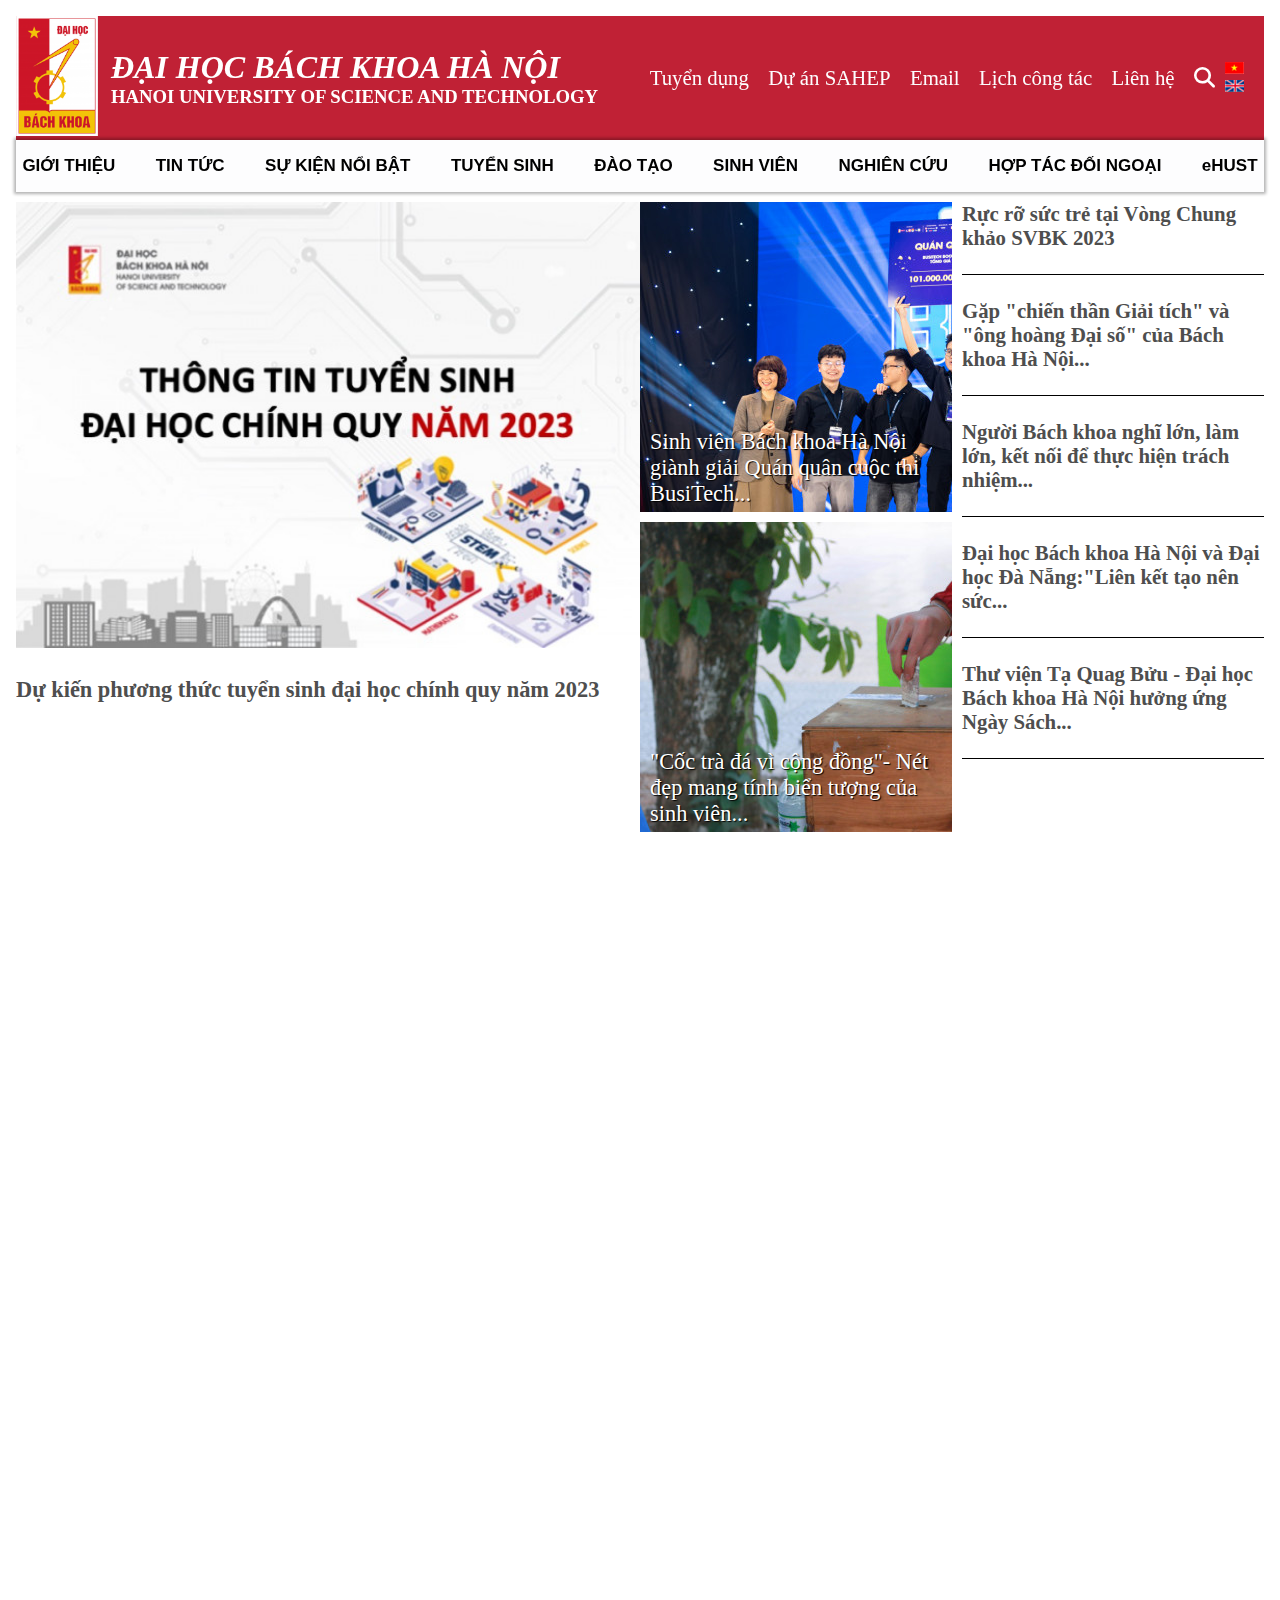
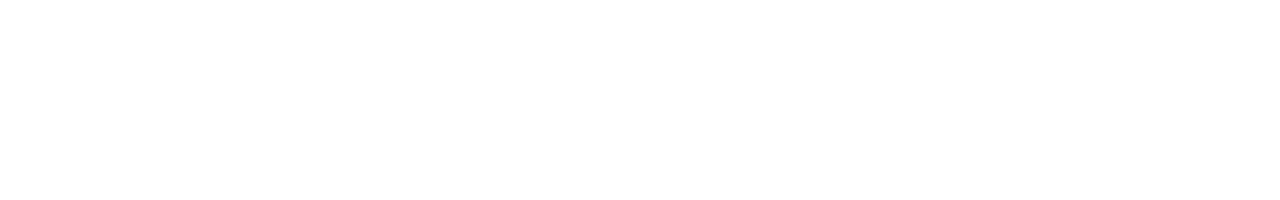
<file: index.html>
<!DOCTYPE html>
<html lang="en">
  <head>
    <meta charset="UTF-8" />
    <meta http-equiv="X-UA-Compatible" content="IE=edge" />
    <meta name="viewport" content="width=device-width, initial-scale=1.0" />
    <link rel="stylesheet" href="style.css" />
    <link
      rel="stylesheet"
      href="./fontawesome-free-6.4.0-web/css/fontawesome.css"
    />
    <link
      rel="stylesheet"
      href="./fontawesome-free-6.4.0-web/css/fontawesome.min.css"
    />
    <link rel="stylesheet" href="./fontawesome-free-6.4.0-web/css/solid.css" />
    <title>Đại học Bách khoa Hà Nội</title>
  </head>
  <body>
    <div id="container">
      <!-- HEADER -->
      <div class="tabbar">
        <div id="header">
          <!-- HEADER LEFT -->
          <div class="header-left">
            <div class="header-img">
              <img src="./IMG/logo-dhbk-1-02_130_191.png" alt="" />
            </div>
            <div class="header-text">
              <h1><i>đại học bách khoa hà nội</i></h1>
              <h3>hanoi university of science and technology</h3>
            </div>
          </div>
          <!-- END HEADER LEFT -->
          <!-- BEGIN HEADER RIGHT -->
          <div class="header-right">
            <div class="header-navigation">
              <div class="header-navigation-infor">
                <ul>
                  <li><a href="./contact.html">Tuyển dụng</a></li>
                  <li><a href="./contact.html">Dự án SAHEP</a></li>
                  <li><a href="./contact.html">Email</a></li>
                  <li><a href="./contact.html">Lịch công tác</a></li>
                  <li><a href="./contact.html">Liên hệ</a></li>
                  <i class="fa-solid fa-magnifying-glass"></i>
                </ul>
              </div>
              <div class="header-language">
                <img src="./IMG/vi (1).jpg" alt="" />
                <img src="./IMG/en.jpg" alt="" />
              </div>
            </div>
          </div>
          <!-- END HEADER RIGHT -->
        </div>
        <!-- END HEADER -->
        <!-- NAV -->
        <div id="nav">
          <ul>
            <li>GIỚI THIỆU</li>
            <li>TIN TỨC</li>
            <li>SỰ KIỆN NỔI BẬT</li>
            <li>TUYỂN SINH</li>
            <li>ĐÀO TẠO</li>
            <li>SINH VIÊN</li>
            <li>NGHIÊN CỨU</li>
            <li>HỢP TÁC ĐỐI NGOẠI</li>
            <li>eHUST</li>
          </ul>
      </div>
      </div>
      <!-- END NAV -->
      <!-- MAIN -->
      <div id="main">
        <!-- MAIN-WRAP -->
        <div class="main-wrap-banner">
          <!-- MAIN-LEFT -->
          <div class="main-left">
            <div class="main-left-banner">
              <img src="./IMG/template-tuyen-sinh-2023.jpg" alt="" />
              <p>Dự kiến phương thức tuyển sinh đại học chính quy năm 2023</p>
            </div>
          </div>
          <!-- END MAIN-LEFT -->
          <!--  MAIN-MIDDLE -->
          <div class="main-middle">
            <div class="main-middle-banner">
              <p class="img-top">
                Sinh viên Bách khoa Hà Nội giành giải Quán quân cuộc thi
                BusiTech...
              </p>
              <p class="img-bot">
                "Cốc trà đá vì cộng đồng"- Nét đẹp mang tính biển tượng của sinh
                viên...
              </p>
            </div>
          </div>
          <!-- END MAIN-MIDDLE -->
          <!-- MAIN-RIGHT -->
          <div class="main-right">
            <div class="main-right-infor">
              <p>Rực rỡ sức trẻ tại Vòng Chung khảo SVBK 2023</p>
              <p>
                Gặp "chiến thần Giải tích" và "ông hoàng Đại số" của Bách khoa
                Hà Nội...
              </p>
              <p>
                Người Bách khoa nghĩ lớn, làm lớn, kết nối để thực hiện trách
                nhiệm...
              </p>
              <p>
                Đại học Bách khoa Hà Nội và Đại học Đà Nẵng:"Liên kết tạo nên
                sức...
              </p>
              <p>
                Thư viện Tạ Quag Bửu - Đại học Bách khoa Hà Nội hưởng ứng Ngày
                Sách...
              </p>
            </div>
          </div>
          <!-- END MAIN-RIGHT -->
        </div>
        <!-- END MAIN-WRAP -->
      </div>
    </div>
  </body>
</html>
</file>
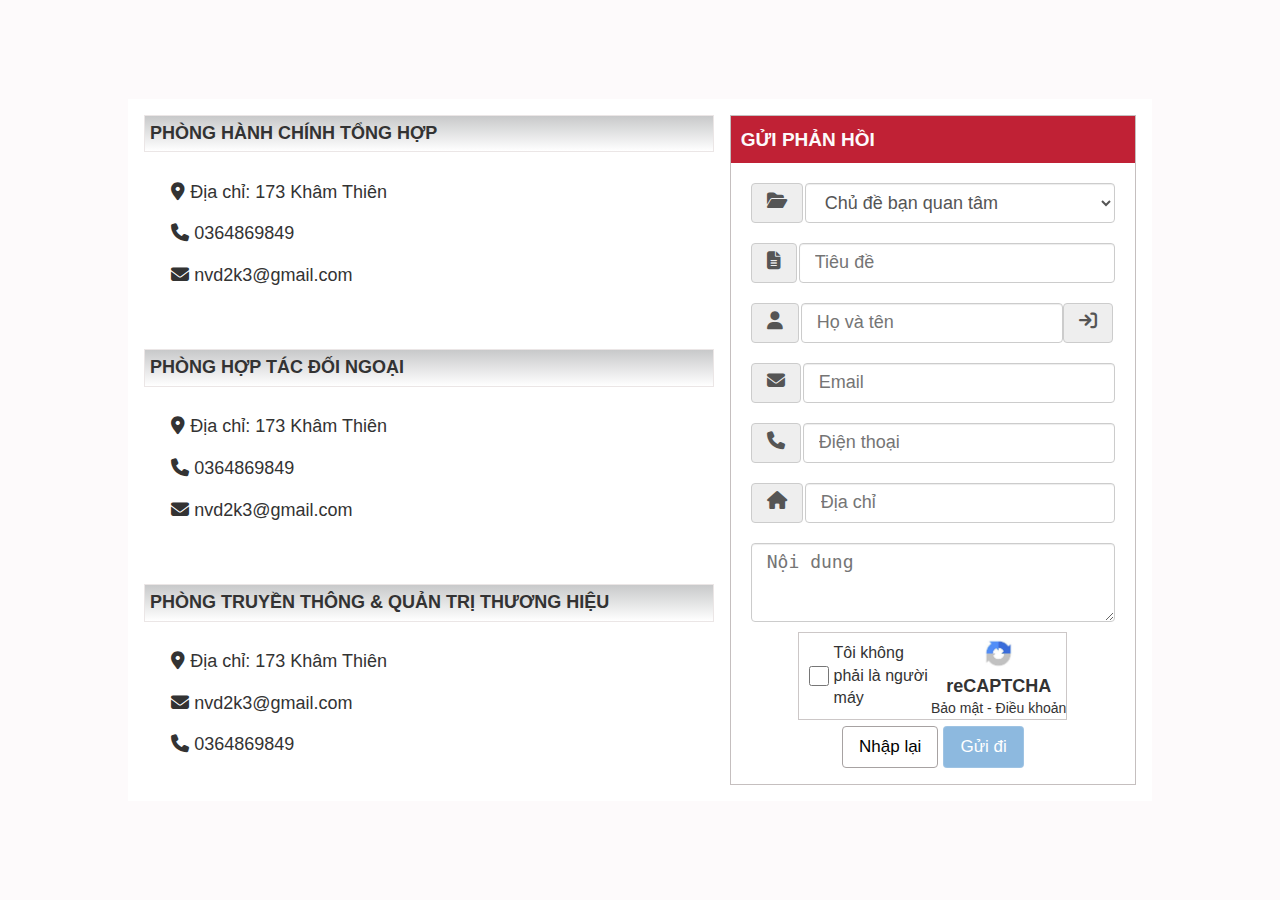
<file: contact.html>
<!DOCTYPE html>
<html lang="en">
  <head>
    <meta charset="UTF-8" />
    <meta http-equiv="X-UA-Compatible" content="IE=edge" />
    <meta name="viewport" content="width=device-width, initial-scale=1.0" />
    <link rel="stylesheet" href="./contact.css" />
    <link
      rel="stylesheet"
      href="./fontawesome-free-6.4.0-web/css/fontawesome.css"
    />
    <link
      rel="stylesheet"
      href="./fontawesome-free-6.4.0-web/css/fontawesome.min.css"
    />
    <link rel="stylesheet" href="./fontawesome-free-6.4.0-web/css/solid.css" />
    <title>Liên hệ</title>
  </head>
  <body>
    <div id="container">
      <div id="main-left">
        <div class="main-left-top">
          <div class="main-left-top-heading">
            <h2>phòng hành chính tổng hợp</h2>
          </div>
          <div class="main-infor">
            <p><i class="fa-solid fa-location-dot"></i> Địa chỉ: 173 Khâm Thiên</p>
           
            <p><i class="fa-solid fa-phone"></i> 0364869849 </p>
            <p><i class="fa-solid fa-envelope"></i> nvd2k3@gmail.com</p>
          </div>
        </div>
        <div class="main-left-middle">
          <div class="main-left-middle-heading">
            <h2>phòng hợp tác đối ngoại</h2>
          </div>
          <div class="main-infor">
            <p><i class="fa-solid fa-location-dot"></i> Địa chỉ: 173 Khâm Thiên</p>
           
            <p><i class="fa-solid fa-phone"></i> 0364869849 </p>
            <p><i class="fa-solid fa-envelope"></i> nvd2k3@gmail.com</p>
          </div>
        </div>
        <div class="main-left-bottom">
          <div class="main-left-bottom-heading">
            <h2>phòng truyền thông & quản trị thương hiệu</h2>
          </div>
          <div class="main-infor">
            <p><i class="fa-solid fa-location-dot"></i> Địa chỉ: 173 Khâm Thiên</p>
            
            <p><i class="fa-solid fa-envelope"></i> nvd2k3@gmail.com</p>
            
            <p><i class="fa-solid fa-phone"></i> 0364869849 </p>
          </div>
        </div>
      </div>
      <div id="main-right">
        <div class="main-right-heading">
          <h2>gửi phản hồi</h2>
        </div>
        <div class="main-right-body">
          <div class="main-right-body-wrap">
            <form action="">
                <div class="form-group">
                    <div class="input-form">
                        <i class="fa-solid fa-folder-open"></i>
                        <select  name="" class="input-control">
                        <option  value="0" >Chủ đề bạn quan tâm</option>
                        </select>
                    </div>
                </div>
                <div class="form-group">
                    <div class="input-form">
                        <i class="fa-solid fa-file-lines"></i>
                        <input type="text" class="input-control" placeholder="Tiêu đề">
                    </div>
                </div>
               
                <div class="form-group">
                    <div class="input-form">
                        <i class="fa-solid fa-user"></i>
                        <input type="text" class="input-control" placeholder="Họ và tên" >
                        <i class="fa fa-sign-in fa-lg"></i>
                        
                    </div>
                </div>
                <div class="form-group">
                    <div class="input-form">
                        <i class="fa-solid fa-envelope"></i>
                        <input type="text" class="input-control" placeholder="Email" >
                    </div>
                </div>
                <div class="form-group">
                    <div class="input-form">
                        <i class="fa-solid fa-phone"></i>
                        <input type="text" class="input-control" placeholder="Điện thoại" >
                    </div>
                </div>
                <div class="form-group">
                    <div class="input-form">
                        <i class="fa-solid fa-house"></i>
                        <input type="text" class="input-control" placeholder="Địa chỉ" >
                    </div>
                </div>
                <div class="form-group">
                    <div class="input-form">
                        <textarea  name="" id="" cols="50" rows="3" placeholder="Nội dung"></textarea>
                    </div>
                </div>
                <div class="form-group">
                  <div class="input-form-capcha">
                     <input class="checkbox-capcha"type="checkbox">
                     <p> Tôi không phải là người máy</p>
                     <div class="capcha-img">
                         <img src="./IMG/capcha.jpg" alt="">
                         <p>reCAPTCHA</p>
                         <p>Bảo mật - Điều khoản</p>
                     </div>
                 </div>
                </div>
                <div class="end-form">
                    <div class="button-end">
                      <input class="_button" type="button" value="Nhập lại">
                      <input class="_submit" type="submit" value="Gửi đi">
                    </div>
                </div>
              </div>
            </form>
        </div>
      </div>
    </div>
  </body>
</html>
</file>
<file: style.css>
* {
  margin: 0;
  padding: 0;
  box-sizing: border-box;
}
/* fix phần main-middle*/
body {
  display: flex;
  flex-direction: column;
  justify-content: start;
  align-items: center;
  width: 100%;
  height: 200vh;
  background-color: #c7c8c9;
}
#container {
  display: flex;
  flex-direction: column;
  background-color: #fff;
  padding: 1rem;
  height: 100%;
}
.tabbar
{
  position: sticky;
  z-index: 99999999;
  top: 0;
}
/* header */
#header {
  display: flex;
  align-items: center;
  background-color: #c02135;
  color: #fff;
  
}
.header-left {
  display: flex;
  justify-content: start;
  align-items: center;
  width: 100%;
  height: 100%;
}
.header-img img {
  max-height: 120px !important;
  width: auto;
}
.header-text {
  text-transform: uppercase;
  padding-left: 0.8rem;
}
.header-right {
  display: flex;
  justify-content: center;
  align-items: center;
  width: 100%;
}

.header-navigation {
  display: flex;
  justify-items: center;
  align-items: center;
  height: 100%;
  width: 100%;
}

.header-navigation-infor {
  display: flex;
  justify-content: center;
  align-items: center;
  height: 100%;
  width: 100%;
}
.header-navigation-infor ul {
  display: flex;
  justify-content: space-around;
  align-items: center;
  height: 100%;
  width: 100%;
  font-size: 1.3rem;
}
.header-navigation-infor li {
  list-style: none;
}
.header-navigation-infor a
{
    text-decoration: none;
    color: #fdfdfe;
}
/* nav */
#nav {
  display: flex;
  width: 100%;
  background-color: #fdfdfe !important;
  box-shadow: 0 0px 3px 2px rgb(0 0 0 / 30%);
}
#nav ul {
  display: flex;
  justify-content: space-between;
  width: 100%;
  padding: 1rem 0.4rem;
}
#nav ul li {
  font-family: "LinhAvantGarde", sans-serif !important;
  font-size: 17px !important;
  list-style: none;
  font-weight: bold;
}
/* main */
#main {
  display: flex;
  width: 100%;
  padding-top: 10px;
  height: 100%;
}
.main-wrap-banner {
  display: flex;
  width: 100%;
  height: 100%;
}
.main-left {
  display: flex;
  flex-direction: column;
  width: 50%;
  height: 100%;
}
.main-left-banner p
{   
    margin-top: 10px;
    padding: 15px 0;
    font-family: 'LinhAvantGarde';
    font-weight: 600;
    font-size: 1.4rem;
    line-height: normal;
    color: #4e4e4e;
}
.main-left-banner img {
  width: 100%;
}
.main-middle {
  display: flex;
  flex-direction: column;
  width: 25%;
  /* height: 100%; */
}
.main-middle-banner {
  display: flex;
  flex-direction: column;
  width: 100%;
  height: 100%;
}
.img-top {
  width: 100%;
  height: 50%;
  max-height: 310px !important;
  display: flex;
  justify-content: center;
  align-items: end;
  background-image: url("./IMG/svdatgiai.jpg");
  color: white; /* màu chữ */
  text-shadow: 1px 1px 1px black; /* tạo đổ bóng cho chữ */
  font-size: 1.4rem;
  padding: 5px 10px;
  margin-bottom:10px;
}
.img-bot {
  width: 100%;
  height: 50%;
  max-height: 310px !important;
  display: flex;
  justify-content: center;
  align-items: end;
  background-image: url("./IMG/coctrada.jpg");
  color: white; /* màu chữ */
  text-shadow: 1px 1px 1px black; /* tạo đổ bóng cho chữ */
  font-size: 1.4rem;
  padding: 5px 10px;
}
.main-right {
  display: flex;
  flex-direction: column;
  justify-content: start;
  width: 25%;
}
.main-right-infor
{
    display: flex;
    flex-direction: column;
    justify-content: center;
    width: 100%;
    padding-left: 10px;
    
  }
  .main-right-infor p
  { 
    border-bottom:1px solid #000 ;
    font-size: 1.3rem;
    /* padding: 0 10px 3rem 0; */
    padding: 1.5rem 0;
    font-family: 'LinhAvantGarde';
    font-weight: 600;
    line-height: normal;
    color: #4e4e4e;
    outline: none;
}

.main-right-infor:nth-child(1) {
  margin-top: -1.5rem;
}

.main-left-banner {
  overflow: hidden;
}
.main-left-banner img:hover {
  transform: scale(1.1);
  transition: 100ms;
}
</file>
<file: contact.css>
* {
  margin: 0;
  padding: 0;
  box-sizing: border-box;
}
body {
  display: flex;
  flex-direction: column;
  justify-content: center;
  align-items: center;
  width: 100%;
  height: 100vh;
  background-color: #fdfafb;
  font-family: "LinhAvantGarde", sans-serif !important;
  font-size: 18px !important;
  overflow-x: hidden;
  line-height: 1.42857;
  color: #333;
}
#container {
  display: flex;
  background-color: #fff;
  width: 80%;
  padding: 1rem;
}
/* main left */
#main-left h2 {
    font-size: 18px;
    text-transform: uppercase;
    background-image: linear-gradient(#c8c9ca, #fff);
    border: 0.5px solid #ebe6e6;
    padding: 5px;
}
#main-left {
  display: flex;
  flex-direction: column;
  width: 100%;
  justify-content: space-between;
  padding-right: 1rem;
}
.main-left-top {
  display: flex;
  width: 100%;
  flex-direction: column;
}
.main-infor {
  display: flex;
  flex-direction: column;
  padding: 1.2rem;
  width: 100%;
}
.main-infor p
{
    padding: 0.5rem;
}
/* main right */
#main-right
{
    display: flex;
    width: 70%;
    flex-direction: column;
    border: 1px solid #c5bfbf;
}
.main-right-heading h2
{    
    font-size: 19px;
    text-transform: uppercase;
    color: #fdfafb;
    background-color: #c02135 !important;
    padding:10px 10px ;
}
.main-right-body
{
    display: flex;
    width: 100%;
}
.main-right-body-wrap
{
    display: flex;
    width: 100%;
    padding: 10px;
}
.form-group
{
    display: flex;
    width: 100%;
    justify-content: center;
    
}
.input-form
{   
    display: flex;
    padding: 10px 10px;
    width: 100%;
}
.input-form i
{
    padding: 7px 15px;
    font-size: 18px;
    font-weight: normal;
    line-height: 1;
    color: #555;
    text-align: center;
    background-color: #eee;
    border: 1px solid #ccc;
    border-radius: 4px;
    margin-right: 2px;
} 
.input-control
{   
    width: 100%;
    height: 40px;
    padding: 7px 15px;
    font-size: 18px;
    line-height: 1.4;
    color: #555;
    background-color: #fff;
    background-image: none;
    border: 1px solid #ccc;
    border-radius: 4px;
    box-shadow: inset 0 1px 1px rgba(0,0,0,.075);
}
.input-form textarea
{   
    padding: 7px 15px;
    font-size: 18px;
    color: #555;
    background-color: #fff;
    text-align: left;
    border: 1px solid #ccc;
    border-radius: 4px;
    box-shadow: inset 0 1px 1px rgba(0,0,0,.075);
    width: 100%;
}
.input-form-capcha
{
    display: flex;
    align-items: center;
    justify-content: center;
    width: 70%;
    border: 1px solid #ccc7c7;
    padding-left: 10px;
}

.input-form-capcha p:nth-child(2) {
    
    font-size: 16px;
}
.capcha-img
{
    display: flex;
    flex-direction: column;
    justify-content: center;
    align-items: center;
    
}
.capcha-img p:nth-child(2)
{
    font-weight:bold ;
    font-size: 18px;
}
.capcha-img p:nth-child(3)
{
    font-size: 14px;
    white-space: nowrap;
}
.checkbox-capcha
{   
    margin-right: 5px;
    width: 40px;
    height: 40px;
}
.capcha-img img {
    width: 30%;
    height: 30%;
}
.end-form
{
    display: flex;
    justify-content: center;
    align-items: center;
    width: 100%;
}
.button-end
{
    padding: 6px 12px;
}
.button-end input
{   
    padding: 10px 16px;
    font-size: 17px;
    border-radius: 4px;
    cursor: pointer;
    text-align: center;
    
}
.button-end ._button
{
    background-color: #FFF;
    border: 1px solid rgb(167, 162, 162);
}
.button-end ._submit
{
    color: #fff;
    background-color: #428bca;
    border-color: #357ebd;
    border: 1px solid rgba(255, 255, 255, 0.15);
    opacity: 0.6;
}
</file>
<file: fontawesome-free-6.4.0-web/css/solid.css>
/*!
 * Font Awesome Free 6.4.0 by @fontawesome - https://fontawesome.com
 * License - https://fontawesome.com/license/free (Icons: CC BY 4.0, Fonts: SIL OFL 1.1, Code: MIT License)
 * Copyright 2023 Fonticons, Inc.
 */
:root, :host {
  --fa-style-family-classic: 'Font Awesome 6 Free';
  --fa-font-solid: normal 900 1em/1 'Font Awesome 6 Free'; }

@font-face {
  font-family: 'Font Awesome 6 Free';
  font-style: normal;
  font-weight: 900;
  font-display: block;
  src: url("../webfonts/fa-solid-900.woff2") format("woff2"), url("../webfonts/fa-solid-900.ttf") format("truetype"); }

.fas,
.fa-solid {
  font-weight: 900; }
</file>
